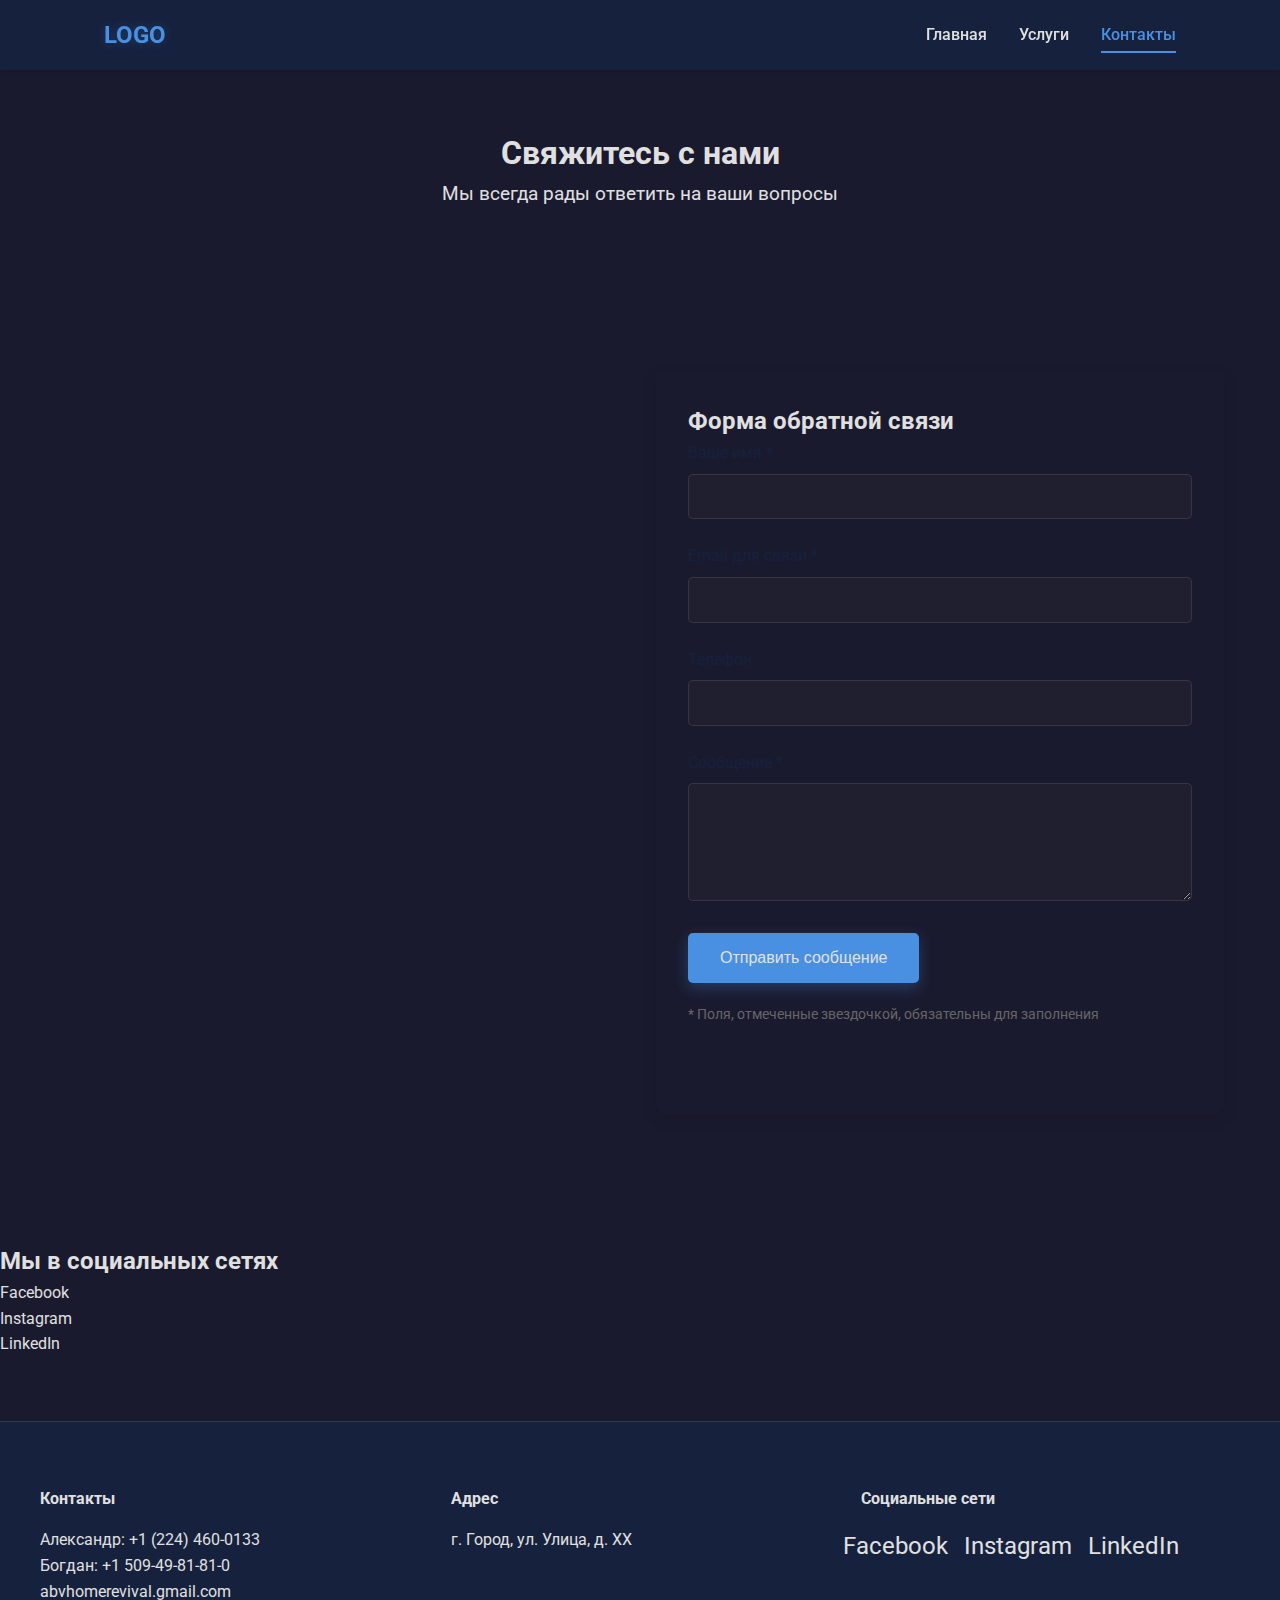
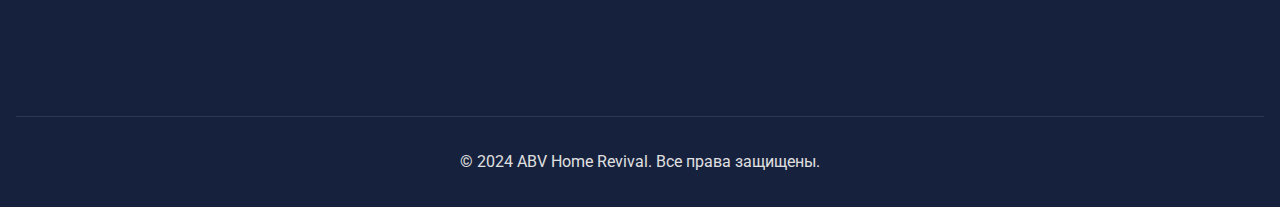
<file: htmlprojekt/contacts.html>
<!DOCTYPE html>
<html lang="ru">
<head>
    <meta charset="UTF-8">
    <meta name="viewport" content="width=device-width, initial-scale=1.0">
    <title>Контакты - ABV Home Revival</title>
    <link rel="stylesheet" href="styles/main.css">
    <link rel="stylesheet" href="styles/dark-theme.css">
    <link rel="stylesheet" href="styles/animations.css">
    <link href="https://fonts.googleapis.com/css2?family=Roboto:wght@300;400;500;700&display=swap" rel="stylesheet">
</head>
<body>
    <header>
        <nav class="main-nav">
            <div class="logo">LOGO</div>
            <div class="nav-links">
                <a href="index.html">Главная</a>
                <a href="services.html">Услуги</a>
                <a href="contacts.html" class="active">Контакты</a>
            </div>
            <div class="mobile-menu-btn">
                <span></span>
                <span></span>
                <span></span>
            </div>
        </nav>
    </header>

    <main>
        <section class="contact-hero">
            <h1>Свяжитесь с нами</h1>
            <p class="subtitle">Мы всегда рады ответить на ваши вопросы</p>
        </section>

        <section class="contact-content">
            <div class="contact-info">
                <div class="contact-card">
                    <div class="contact-icon">📞</div>
                    <h3>Телефон</h3>
                    <p>Александр: +1 (224) 460-0133</p>
                    <p>Богдан: +1 509-49-81-81-0</p>
                </div>
                
                <div class="contact-card">
                    <div class="contact-icon">✉️</div>
                    <h3>Email</h3>
                    <p>abvhomerevival.gmail.com</p>
                </div>

                <div class="contact-card">
                    <div class="contact-icon">📍</div>
                    <h3>Адрес</h3>
                    <p>г. Город</p>
                    <p>ул. Улица, д. XX</p>
                </div>
            </div>

            <div class="contact-form-container">
                <h2>Форма обратной связи</h2>
                <form action="https://formsubmit.co/bitcoins829@gmail.com" method="POST">
                    <!-- Настройки FormSubmit -->
                    <input type="hidden" name="_captcha" value="false">
                    <input type="hidden" name="_next" value="thanks.html">
                    <input type="hidden" name="_subject" value="Новое сообщение с сайта">
                    
                    <div class="form-group">
                        <label for="name">Ваше имя *</label>
                        <input type="text" id="name" name="name" required>
                    </div>
                    
                    <div class="form-group">
                        <label for="email">Email для связи *</label>
                        <input type="email" id="email" name="email" required>
                    </div>
                    
                    <div class="form-group">
                        <label for="phone">Телефон</label>
                        <input type="tel" id="phone" name="phone">
                    </div>
                    
                    <div class="form-group">
                        <label for="message">Сообщение *</label>
                        <textarea id="message" name="message" rows="5" required></textarea>
                    </div>
                    
                    <button type="submit" class="submit-button">Отправить сообщение</button>
                </form>
                <p class="form-note" style="margin-top: 20px; color: #666; font-size: 0.9em;">
                    * Поля, отмеченные звездочкой, обязательны для заполнения
                </p>
            </div>
        </section>

        <section class="social-section">
            <h2>Мы в социальных сетях</h2>
            <div class="social-grid">
                <a href="#" class="social-item">
                    <div class="social-icon">Facebook</div>
                </a>
                <a href="#" class="social-item">
                    <div class="social-icon">Instagram</div>
                </a>
                <a href="#" class="social-item">
                    <div class="social-icon">LinkedIn</div>
                </a>
            </div>
        </section>
    </main>

    <footer>
        <div class="footer-content">
            <div class="footer-section">
                <h4>Контакты</h4>
                <p><i class="fas fa-phone"></i> Александр: +1 (224) 460-0133</p>
                <p><i class="fas fa-phone"></i> Богдан: +1 509-49-81-81-0</p>
                <p><i class="fas fa-envelope"></i> abvhomerevival.gmail.com</p>
            </div>
            <div class="footer-section">
                <h4>Адрес</h4>
                <p>г. Город, ул. Улица, д. XX</p>
            </div>
            <div class="footer-section">
                <h4>Социальные сети</h4>
                <div class="social-links">
                    <a href="#" target="_blank">Facebook</a>
                    <a href="#" target="_blank">Instagram</a>
                    <a href="#" target="_blank">LinkedIn</a>
                </div>
            </div>
        </div>
        <div class="footer-bottom">
            <p>&copy; 2024 ABV Home Revival. Все права защищены.</p>
        </div>
    </footer>

    <script src="js/main.js"></script>
</body>
</html>
</file>
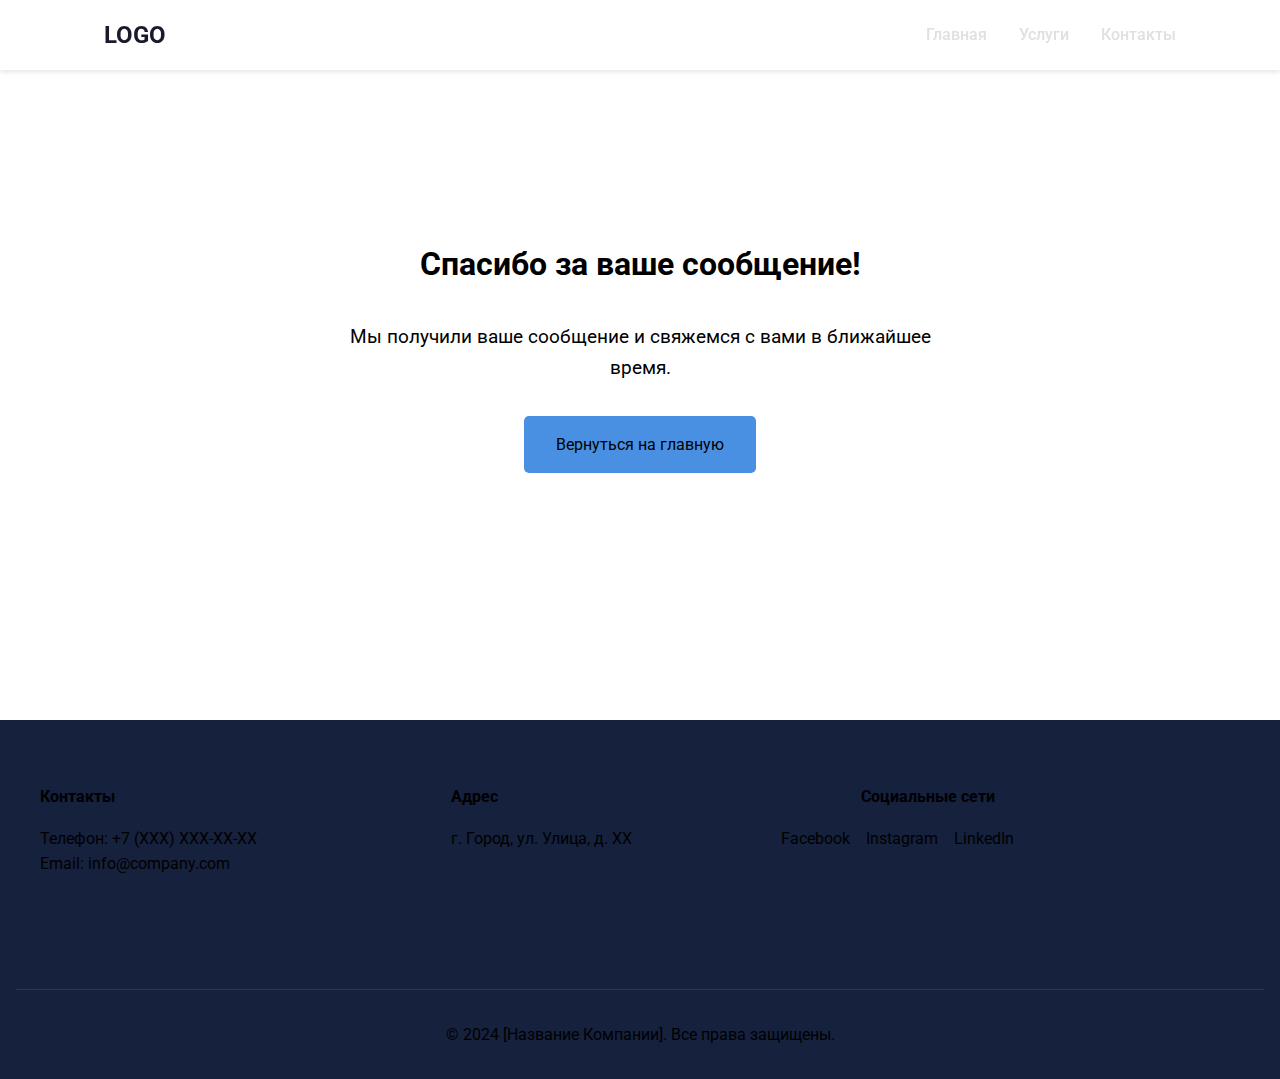
<file: htmlprojekt/thanks.html>
<!DOCTYPE html>
<html lang="ru">
<head>
    <meta charset="UTF-8">
    <meta name="viewport" content="width=device-width, initial-scale=1.0">
    <title>Спасибо за сообщение - Название Компании</title>
    <link rel="stylesheet" href="styles/main.css">
    <link rel="stylesheet" href="styles/animations.css">
    <link href="https://fonts.googleapis.com/css2?family=Roboto:wght@300;400;500;700&display=swap" rel="stylesheet">
</head>
<body>
    <header>
        <nav class="main-nav">
            <div class="logo">LOGO</div>
            <div class="nav-links">
                <a href="index.html">Главная</a>
                <a href="services.html">Услуги</a>
                <a href="contacts.html">Контакты</a>
            </div>
            <div class="mobile-menu-btn">
                <span></span>
                <span></span>
                <span></span>
            </div>
        </nav>
    </header>

    <main>
        <section class="thanks-hero" style="height: 80vh; display: flex; flex-direction: column; justify-content: center; align-items: center; text-align: center; padding: 2rem;">
            <div class="thanks-content" style="max-width: 600px; margin: 0 auto;">
                <h1 style="margin-bottom: 2rem;">Спасибо за ваше сообщение!</h1>
                <p style="font-size: 1.2rem; margin-bottom: 2rem;">Мы получили ваше сообщение и свяжемся с вами в ближайшее время.</p>
                <a href="index.html" class="cta-button">Вернуться на главную</a>
            </div>
        </section>
    </main>

    <footer>
        <div class="footer-content">
            <div class="footer-section">
                <h4>Контакты</h4>
                <p>Телефон: +7 (XXX) XXX-XX-XX</p>
                <p>Email: info@company.com</p>
            </div>
            <div class="footer-section">
                <h4>Адрес</h4>
                <p>г. Город, ул. Улица, д. XX</p>
            </div>
            <div class="footer-section">
                <h4>Социальные сети</h4>
                <div class="social-links">
                    <a href="#" target="_blank">Facebook</a>
                    <a href="#" target="_blank">Instagram</a>
                    <a href="#" target="_blank">LinkedIn</a>
                </div>
            </div>
        </div>
        <div class="footer-bottom">
            <p>&copy; 2024 [Название Компании]. Все права защищены.</p>
        </div>
    </footer>

    <script src="js/main.js"></script>
</body>
</html>
</file>
<file: htmlprojekt/styles/main.css>
:root {
    --primary-color: #1a1a2e;
    --secondary-color: #4a90e2;
    --text-color: #e0e0e0;
    --dark-gray: #16213e;
    --card-bg: #1f1f2f;
    --hover-color: #2c3e50;
    --transition: all 0.3s ease;
    --spacing-sm: 1rem;
    --spacing-md: 2rem;
    --spacing-lg: 4rem;
    --border-radius: 10px;
    --container-width: 1200px;
}

* {
    margin: 0;
    padding: 0;
    box-sizing: border-box;
}

body {
    font-family: 'Roboto', sans-serif;
    line-height: 1.6;
    min-height: 100vh;
    display: flex;
    flex-direction: column;
}

main {
    flex: 1;
}

img {
    max-width: 100%;
    height: auto;
}

a {
    text-decoration: none;
    color: inherit;
}

/* Контейнер */
.container {
    max-width: var(--container-width);
    margin: 0 auto;
    padding: 0 var(--spacing-sm);
}

/* Шапка */
header {
    position: fixed;
    width: 100%;
    top: 0;
    z-index: 1000;
}

.main-nav {
    display: flex;
    justify-content: space-between;
    align-items: center;
    padding: var(--spacing-sm) 5%;
    max-width: var(--container-width);
    margin: 0 auto;
}

/* Сетки */
.grid {
    display: grid;
    gap: var(--spacing-md);
}

.grid-2 {
    grid-template-columns: repeat(2, 1fr);
}

.grid-3 {
    grid-template-columns: repeat(3, 1fr);
}

.grid-4 {
    grid-template-columns: repeat(4, 1fr);
}

/* Секции */
section {
    padding: var(--spacing-lg) 0;
}

.section-title {
    text-align: center;
    margin-bottom: var(--spacing-lg);
}

/* Кнопки */
.button {
    display: inline-block;
    padding: var(--spacing-sm) var(--spacing-md);
    border-radius: var(--border-radius);
    border: none;
    cursor: pointer;
    transition: var(--transition);
    text-align: center;
}

/* Формы */
.form-group {
    margin-bottom: var(--spacing-md);
}

.form-group label {
    display: block;
    margin-bottom: var(--spacing-sm);
}

.form-control {
    width: 100%;
    padding: var(--spacing-sm);
    border-radius: var(--border-radius);
    border: 1px solid;
    font-size: 1rem;
}

/* Карточки */
.card {
    border-radius: var(--border-radius);
    overflow: hidden;
    transition: var(--transition);
}

/* Утилиты */
.text-center { text-align: center; }
.text-left { text-align: left; }
.text-right { text-align: right; }

.mt-1 { margin-top: var(--spacing-sm); }
.mt-2 { margin-top: var(--spacing-md); }
.mt-4 { margin-top: var(--spacing-lg); }

.mb-1 { margin-bottom: var(--spacing-sm); }
.mb-2 { margin-bottom: var(--spacing-md); }
.mb-4 { margin-bottom: var(--spacing-lg); }

.p-1 { padding: var(--spacing-sm); }
.p-2 { padding: var(--spacing-md); }
.p-4 { padding: var(--spacing-lg); }

.d-flex { display: flex; }
.flex-column { flex-direction: column; }
.justify-center { justify-content: center; }
.align-center { align-items: center; }
.gap-1 { gap: var(--spacing-sm); }
.gap-2 { gap: var(--spacing-md); }

/* Медиа запросы */
@media (max-width: 1200px) {
    .container {
        padding: 0 var(--spacing-md);
    }
}

@media (max-width: 992px) {
    .grid-4 {
        grid-template-columns: repeat(2, 1fr);
    }
}

@media (max-width: 768px) {
    :root {
        --spacing-lg: 3rem;
    }

    .grid-2,
    .grid-3 {
        grid-template-columns: 1fr;
    }

    .main-nav {
        padding: var(--spacing-sm) var(--spacing-md);
    }
}

@media (max-width: 576px) {
    :root {
        --spacing-lg: 2rem;
        --spacing-md: 1.5rem;
        --spacing-sm: 0.75rem;
    }

    .grid-4 {
        grid-template-columns: 1fr;
    }
}

/* Header & Navigation */
header {
    background: var(--white);
    box-shadow: 0 2px 5px rgba(0,0,0,0.1);
    position: fixed;
    width: 100%;
    top: 0;
    z-index: 1000;
}

.main-nav {
    display: flex;
    justify-content: space-between;
    align-items: center;
    padding: 1rem 5%;
    max-width: 1200px;
    margin: 0 auto;
}

.logo {
    font-size: 1.5rem;
    font-weight: 700;
    color: var(--primary-color);
    display: flex;
    align-items: center;
    gap: 1rem;
}

.logo img {
    width: 40px;
    height: 40px;
    object-fit: contain;
}

.nav-links {
    display: flex;
    gap: 2rem;
}

.nav-links a {
    text-decoration: none;
    color: var(--text-color);
    font-weight: 500;
    transition: var(--transition);
}

.nav-links a:hover,
.nav-links a.active {
    color: var(--secondary-color);
}

/* Hero Section */
.hero {
    height: 100vh;
    display: flex;
    flex-direction: column;
    justify-content: center;
    align-items: center;
    text-align: center;
    padding: 0 1rem;
    background: linear-gradient(rgba(44, 62, 80, 0.9), rgba(44, 62, 80, 0.9));
    color: var(--white);
}

.hero h1 {
    font-size: 3rem;
    margin-bottom: 1rem;
}

.animated-title {
    color: var(--text-color);
    font-size: 2.5rem;
    margin-bottom: 1rem;
    text-shadow: 2px 2px 4px rgba(0, 0, 0, 0.3);
}

.company-name {
    color: var(--text-color);
    font-weight: 700;
}

.subtitle {
    color: var(--text-color);
    font-size: 1.2rem;
    margin-bottom: 2rem;
}

/* Buttons */
.cta-button,
.service-button,
.submit-button {
    display: inline-block;
    padding: 1rem 2rem;
    background: var(--secondary-color);
    color: var(--white);
    text-decoration: none;
    border-radius: 5px;
    transition: var(--transition);
    border: none;
    cursor: pointer;
    font-size: 1rem;
}

.cta-button:hover,
.service-button:hover,
.submit-button:hover {
    background: var(--primary-color);
    transform: translateY(-2px);
}

/* Features Section */
.features {
    padding: 5rem 1rem;
    display: grid;
    grid-template-columns: repeat(auto-fit, minmax(250px, 1fr));
    gap: 2rem;
    max-width: 1200px;
    margin: 0 auto;
}

.feature-card {
    text-align: center;
    padding: 2rem;
    background: var(--white);
    border-radius: 10px;
    box-shadow: 0 5px 15px rgba(0,0,0,0.1);
    transition: var(--transition);
}

.feature-card:hover {
    transform: translateY(-5px);
}

.feature-icon {
    font-size: 2.5rem;
    margin-bottom: 1rem;
}

/* Services Page */
.services-hero {
    padding: 8rem 1rem 4rem;
    text-align: center;
    background: var(--light-gray);
}

.services-grid {
    display: grid;
    grid-template-columns: repeat(auto-fit, minmax(300px, 1fr));
    gap: 2rem;
    padding: 4rem 1rem;
    max-width: 1200px;
    margin: 0 auto;
}

.service-card {
    background: var(--white);
    border-radius: 10px;
    overflow: hidden;
    box-shadow: 0 5px 15px rgba(0,0,0,0.1);
    transition: var(--transition);
}

.service-card:hover {
    transform: translateY(-5px);
}

.service-image {
    width: 100%;
    height: 200px;
    overflow: hidden;
}

.service-image img {
    width: 100%;
    height: 100%;
    object-fit: cover;
}

.service-card h3 {
    padding: 1.5rem 1.5rem 0.5rem;
}

.service-card p {
    padding: 0 1.5rem 1.5rem;
}

/* Contact Page */
.contact-hero {
    padding: 8rem 1rem 4rem;
    text-align: center;
    background: var(--light-gray);
}

.contact-content {
    max-width: 1200px;
    margin: 4rem auto;
    padding: 0 1rem;
    display: grid;
    grid-template-columns: repeat(auto-fit, minmax(300px, 1fr));
    gap: 2rem;
}

.contact-info {
    display: grid;
    gap: 2rem;
}

.contact-card {
    background: var(--white);
    padding: 2rem;
    border-radius: 10px;
    box-shadow: 0 5px 15px rgba(0,0,0,0.1);
    text-align: center;
}

.contact-icon {
    font-size: 2rem;
    margin-bottom: 1rem;
}

.contact-form-container {
    background: var(--white);
    padding: 2rem;
    border-radius: 10px;
    box-shadow: 0 5px 15px rgba(0,0,0,0.1);
}

.form-group {
    margin-bottom: 1.5rem;
}

.form-group label {
    display: block;
    margin-bottom: 0.5rem;
    color: var(--dark-gray);
}

.form-group input,
.form-group textarea {
    width: 100%;
    padding: 0.8rem;
    border: 1px solid #ddd;
    border-radius: 5px;
    font-size: 1rem;
}

/* Footer */
footer {
    background: var(--dark-gray);
    color: var(--white);
    padding: 4rem 1rem 2rem;
}

.footer-content {
    max-width: 1200px;
    margin: 0 auto;
    display: grid;
    grid-template-columns: repeat(auto-fit, minmax(250px, 1fr));
    gap: 2rem;
}

.footer-section h4 {
    margin-bottom: 1rem;
}

.social-links {
    display: flex;
    gap: 1rem;
    margin-left: -5rem;
}

.social-links a {
    color: var(--white);
    text-decoration: none;
    transition: var(--transition);
}

.social-links a:hover {
    color: var(--secondary-color);
}

.footer-bottom {
    text-align: center;
    padding-top: 2rem;
    margin-top: 7rem;
    border-top: 1px solid rgba(255,255,255,0.1);
}

/* Mobile Menu */
.mobile-menu-btn {
    display: none;
    flex-direction: column;
    gap: 6px;
    cursor: pointer;
}

.mobile-menu-btn span {
    display: block;
    width: 25px;
    height: 2px;
    background: var(--text-color);
    transition: var(--transition);
}

/* Animations */
@keyframes fadeIn {
    from {
        opacity: 0;
        transform: translateY(20px);
    }
    to {
        opacity: 1;
        transform: translateY(0);
    }
}

.feature-card,
.service-card,
.contact-card {
    animation: fadeIn 0.6s ease-out forwards;
}

.cta-section {
    text-align: center;
    padding: var(--spacing-lg) 0;
    background: var(--dark-gray);
    color: var(--text-color);
}

.cta-content {
    max-width: var(--container-width);
    margin: 0 auto;
    padding: 0 var(--spacing-md);
}

.cta-section .cta-button {
    padding: 2rem;
    font-size: 1.2rem;
    width: 100%;
    max-width: 300px;
    margin: 2rem auto;
    display: block;
}

.center-button {
    display: inline-block;
    margin: 0 auto;
}

.mini-gallery {
    display: grid;
    grid-template-columns: repeat(3, 1fr);
    gap: 1rem;
    margin: 2rem 0;
}

.gallery-item {
    position: relative;
    overflow: hidden;
    border-radius: 10px;
    aspect-ratio: 1;
    transition: transform 0.3s ease;
}

.gallery-item:hover {
    transform: scale(1.05);
}

.gallery-item img {
    width: 100%;
    height: 100%;
    object-fit: cover;
    transition: transform 0.3s ease;
}

.gallery-item:hover img {
    transform: scale(1.1);
}

@media (max-width: 768px) {
    .mini-gallery {
        grid-template-columns: repeat(2, 1fr);
    }
}

@media (max-width: 480px) {
    .mini-gallery {
        grid-template-columns: 1fr;
    }
}
</file>
<file: htmlprojekt/styles/dark-theme.css>
:root {
    --primary-color: #1a1a2e;
    --secondary-color: #4a90e2;
    --text-color: #e0e0e0;
    --dark-gray: #16213e;
    --card-bg: #1f1f2f;
    --hover-color: #2c3e50;
    --transition: all 0.3s ease;
}

body {
    background-color: var(--primary-color);
    color: var(--text-color);
}

header {
    background: var(--dark-gray);
    backdrop-filter: blur(10px);
}

.logo {
    color: var(--secondary-color);
    text-shadow: 0 0 10px rgba(74, 144, 226, 0.3);
}

/* Навигация */
.nav-links a {
    color: var(--text-color);
    position: relative;
}

.nav-links a:hover {
    color: var(--hover-color);
    text-shadow: 0 0 10px rgba(44, 62, 80, 0.5);
}

.nav-links a::after {
    content: '';
    position: absolute;
    bottom: -5px;
    left: 0;
    width: 0;
    height: 2px;
    background: var(--hover-color);
    transition: var(--transition);
}

.nav-links a:hover::after {
    width: 100%;
}

/* Секции */
.hero {
    background: linear-gradient(rgba(26, 26, 46, 0.9), rgba(22, 33, 62, 0.9));
}

.hero-content {
    max-width: 800px;
    margin: 0 auto;
    text-align: center;
}

/* Карточки */
.feature-card, 
.service-card, 
.contact-card,
.service-preview-card,
.testimonial-card {
    background: var(--card-bg);
    border: 1px solid rgba(255, 255, 255, 0.1);
    border-radius: 10px;
    transition: var(--transition);
}

.feature-card:hover, 
.service-card:hover,
.service-preview-card:hover {
    transform: translateY(-10px) scale(1.02);
    box-shadow: 0 10px 30px rgba(44, 62, 80, 0.3);
}

/* Кнопки */
.cta-button, 
.service-button, 
.submit-button {
    background: var(--secondary-color);
    box-shadow: 0 5px 15px rgba(74, 144, 226, 0.3);
    transition: var(--transition);
}

.cta-button:hover, 
.service-button:hover, 
.submit-button:hover,
.cta-button.secondary:hover {
    background: var(--hover-color);
    border-color: var(--hover-color);
    box-shadow: 0 5px 20px rgba(44, 62, 80, 0.4);
}

.cta-button.secondary {
    background: transparent;
    border: 2px solid var(--secondary-color);
}

/* Анимации */
@keyframes float {
    0%, 100% { transform: translateY(0px); }
    50% { transform: translateY(-10px); }
}

@keyframes slideIn {
    from { transform: translateX(-100px); opacity: 0; }
    to { transform: translateX(0); opacity: 1; }
}

.feature-card,
.stat-item {
    animation: float 6s ease-in-out infinite;
}

.service-card, 
.contact-card {
    animation: slideIn 0.5s ease-out forwards;
    opacity: 0;
}

.service-card:nth-child(1) { animation-delay: 0.1s; }
.service-card:nth-child(2) { animation-delay: 0.2s; }
.service-card:nth-child(3) { animation-delay: 0.3s; }
.stat-item:nth-child(2) { animation-delay: 0.2s; }
.stat-item:nth-child(3) { animation-delay: 0.4s; }

/* Иконки и текст */
.feature-icon, 
.contact-icon,
.service-icon {
    color: var(--secondary-color);
    font-size: 2.5rem;
    margin-bottom: 1.5rem;
}

.section-title {
    text-align: center;
    font-size: 2.5rem;
    margin-bottom: 3rem;
    color: var(--text-color);
}

.animated-title {
    font-size: 3.5rem;
    margin-bottom: 1.5rem;
    margin-top: 1.5rem;
    color: var(--secondary-color);
    -webkit-background-clip: text;
    background-clip: text;
}

/* Сетки */
.hero-buttons,
.social-links {
    display: flex;
    gap: 1rem;
    justify-content: center;
}

.services-grid,
.testimonials-grid {
    display: grid;
    grid-template-columns: repeat(auto-fit, minmax(300px, 1fr));
    gap: 2rem;
    max-width: 1200px;
    margin: 0 auto;
}

/* Формы */
.form-group input,
.form-group textarea {
    background: var(--card-bg);
    border: 1px solid rgba(255, 255, 255, 0.1);
    color: var(--text-color);
}

.form-group input:focus,
.form-group textarea:focus {
    border-color: var(--secondary-color);
    box-shadow: 0 0 10px rgba(74, 144, 226, 0.2);
}

/* Футер */
footer {
    background: var(--dark-gray);
    border-top: 1px solid rgba(255, 255, 255, 0.1);
}

.social-links a {
    font-size: 1.5rem;
    color: var(--text-color);
    transition: var(--transition);
}

.social-links a:hover {
    color: var(--hover-color);
    transform: translateY(-3px);
}

/* Адаптивность */
@media (max-width: 768px) {
    .hero-buttons,
    .hero-stats {
        flex-direction: column;
        gap: 2rem;
    }

    .animated-title {
        font-size: 2.5rem;
    }
}
</file>
<file: htmlprojekt/styles/animations.css>
/* Stars Animation */
.stars-container {
    position: fixed;
    width: 100%;
    height: 100vh;
    overflow: hidden;
    background: linear-gradient(45deg, #1a1a1a, #2c3e50);
    z-index: -1;
}

#stars {
    width: 100%;
    height: 100%;
    position: relative;
}

@keyframes fall {
    0% {
        opacity: 0;
        transform: translateY(-100%) rotate(45deg);
    }
    50% {
        opacity: 1;
    }
    100% {
        opacity: 0;
        transform: translateY(100vh) rotate(45deg);
    }
}

/* Button Hover Animation */
.cta-button,
.service-button,
.submit-button {
    position: relative;
    overflow: hidden;
}

.cta-button::before,
.service-button::before,
.submit-button::before {
    content: '';
    position: absolute;
    top: 0;
    left: -100%;
    width: 100%;
    height: 100%;
    background: linear-gradient(
        120deg,
        transparent,
        rgba(255, 255, 255, 0.2),
        transparent
    );
    transition: 0.5s;
}

.cta-button:hover::before,
.service-button:hover::before,
.submit-button:hover::before {
    left: 100%;
}

/* Card Hover Effects */
.feature-card,
.service-card,
.contact-card {
    transition: transform 0.3s ease, box-shadow 0.3s ease;
}

.feature-card:hover,
.service-card:hover,
.contact-card:hover {
    transform: translateY(-10px);
    box-shadow: 0 15px 30px rgba(0,0,0,0.15);
}

/* Navigation Link Hover Effect */
.nav-links a {
    position: relative;
}

.nav-links a::after {
    content: '';
    position: absolute;
    bottom: -5px;
    left: 0;
    width: 0;
    height: 2px;
    background: var(--secondary-color);
    transition: width 0.3s ease;
}

.nav-links a:hover::after,
.nav-links a.active::after {
    width: 100%;
}

/* Form Input Focus Animation */
.form-group input,
.form-group textarea {
    transition: border-color 0.3s ease, box-shadow 0.3s ease;
}

.form-group input:focus,
.form-group textarea:focus {
    outline: none;
    border-color: var(--secondary-color);
    box-shadow: 0 0 0 2px rgba(52, 152, 219, 0.2);
}

/* Mobile Menu Animation */
.mobile-menu-btn span {
    transition: transform 0.3s ease;
}

.mobile-menu-btn.active span:nth-child(1) {
    transform: translateY(8px) rotate(45deg);
}

.mobile-menu-btn.active span:nth-child(2) {
    opacity: 0;
}

.mobile-menu-btn.active span:nth-child(3) {
    transform: translateY(-8px) rotate(-45deg);
}

/* Page Transition */
main {
    animation: pageTransition 0.6s ease-out;
}

@keyframes pageTransition {
    from {
        opacity: 0;
        transform: translateY(20px);
    }
    to {
        opacity: 1;
        transform: translateY(0);
    }
}

/* Social Icons Hover Effect */
.social-links a {
    position: relative;
    transition: transform 0.3s ease;
}

.social-links a:hover {
    transform: translateY(-3px);
}

/* Основные анимации */
@keyframes fadeIn {
    from { opacity: 0; }
    to { opacity: 1; }
}

@keyframes slideInUp {
    from {
        transform: translateY(50px);
        opacity: 0;
    }
    to {
        transform: translateY(0);
        opacity: 1;
    }
}

@keyframes slideInLeft {
    from {
        transform: translateX(-100px);
        opacity: 0;
    }
    to {
        transform: translateX(0);
        opacity: 1;
    }
}

@keyframes slideInRight {
    from {
        transform: translateX(100px);
        opacity: 0;
    }
    to {
        transform: translateX(0);
        opacity: 1;
    }
}

@keyframes float {
    0%, 100% { transform: translateY(0); }
    50% { transform: translateY(-10px); }
}

@keyframes pulse {
    0%, 100% { transform: scale(1); }
    50% { transform: scale(1.05); }
}

@keyframes glow {
    0%, 100% { box-shadow: 0 0 5px rgba(74, 144, 226, 0.2); }
    50% { box-shadow: 0 0 20px rgba(74, 144, 226, 0.4); }
}

/* Классы анимаций */
.fade-in {
    animation: fadeIn 0.5s ease-out forwards;
}

.slide-up {
    animation: slideInUp 0.5s ease-out forwards;
}

.slide-left {
    animation: slideInLeft 0.5s ease-out forwards;
}

.slide-right {
    animation: slideInRight 0.5s ease-out forwards;
}

.float {
    animation: float 6s ease-in-out infinite;
}

.pulse {
    animation: pulse 2s ease-in-out infinite;
}

.glow {
    animation: glow 3s ease-in-out infinite;
}

/* Задержки */
.delay-1 { animation-delay: 0.1s; }
.delay-2 { animation-delay: 0.2s; }
.delay-3 { animation-delay: 0.3s; }
.delay-4 { animation-delay: 0.4s; }
.delay-5 { animation-delay: 0.5s; }

/* Длительность */
.duration-1 { animation-duration: 0.5s; }
.duration-2 { animation-duration: 1s; }
.duration-3 { animation-duration: 1.5s; }
.duration-4 { animation-duration: 2s; }

/* Анимации при наведении */
.hover-float:hover {
    animation: float 3s ease-in-out infinite;
}

.hover-pulse:hover {
    animation: pulse 1s ease-in-out infinite;
}

.hover-glow:hover {
    animation: glow 1.5s ease-in-out infinite;
}

/* Анимации для мобильных устройств */
@media (prefers-reduced-motion: reduce) {
    * {
        animation: none !important;
        transition: none !important;
    }
}
</file>
